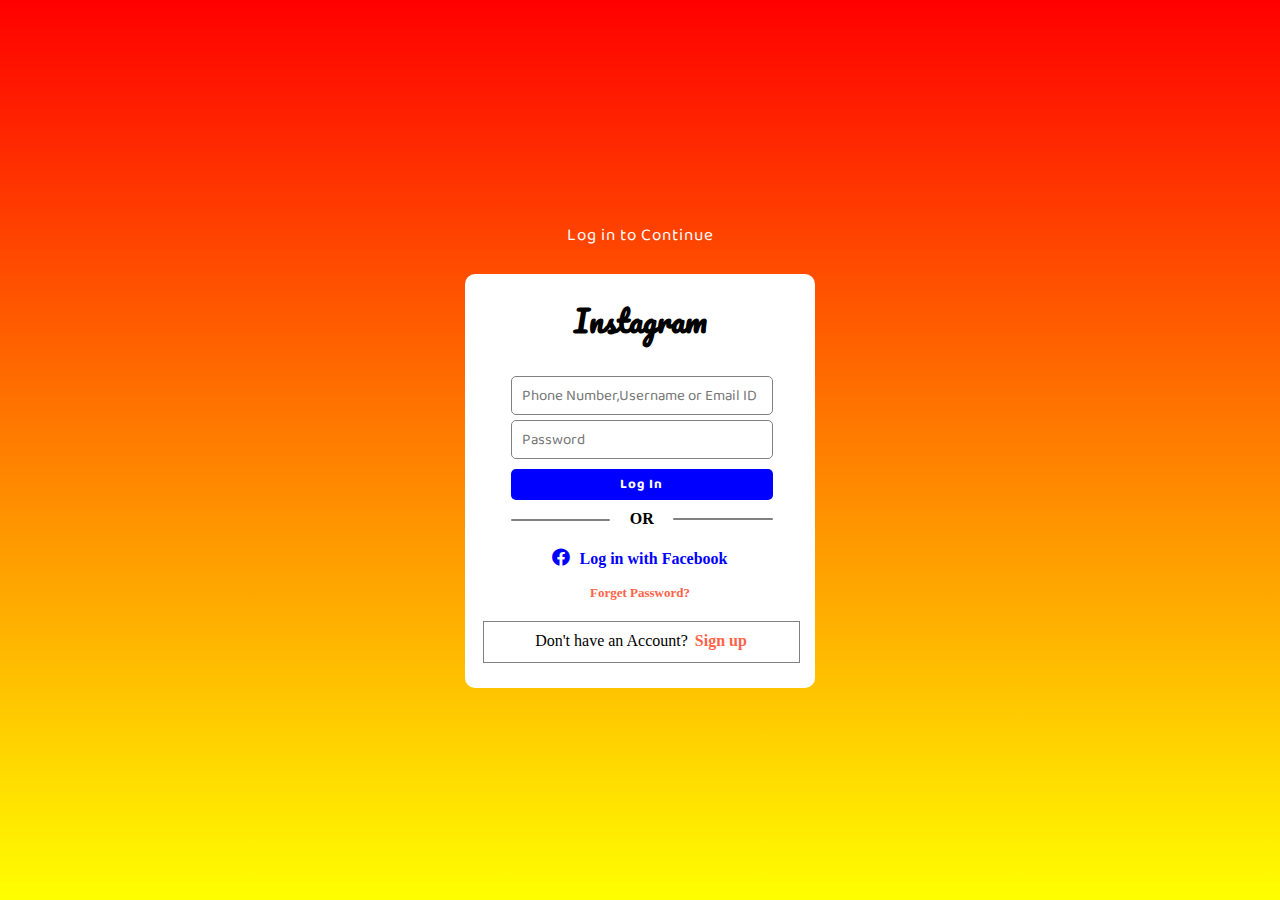
<file: index.html>
<!DOCTYPE html>
<html lang="en">
<head>
    <meta charset="UTF-8">
    <meta name="viewport" content="width=device-width, initial-scale=1.0">
    <title>Instagram</title>
    <link rel="shortcut icon" href="./logo.jpg" type="image/x-icon">

    <link rel="stylesheet" href="./style.css">

    <link href="https://cdnjs.cloudflare.com/ajax/libs/font-awesome/5.12.1/css/all.min.css" rel="stylesheet">

    <link href="https://fonts.googleapis.com/css2?family=Baloo+Bhai+2:wght@600&family=Pacifico&display=swap" rel="stylesheet">
</head>
<body>
    <div class="container">
        <div class="txt">Log in to Continue</div>

        <div class="page">
            <h2 class="insta">Instagram</h2>
            <form action="">
                <input required type="text" placeholder="Phone Number,Username or Email ID">
                <input required type="password" placeholder="Password">
                <button>Log In</button>
                <div class="option">OR</div>
            </form>

            <div class="fblink">
                <span class="fab fa-facebook"></span>
                <a href="">Log in with Facebook</a>
            </div>

            <div class="forget-id">
                <a href="">Forget Password?</a>
            </div>

            <div class="sign-up">
                <span class="txt1">Don't have an Account? <a href="./signup.html">Sign up</a> </span>
            </div>
        </div>
    </div>
</body>
</html>
</file>
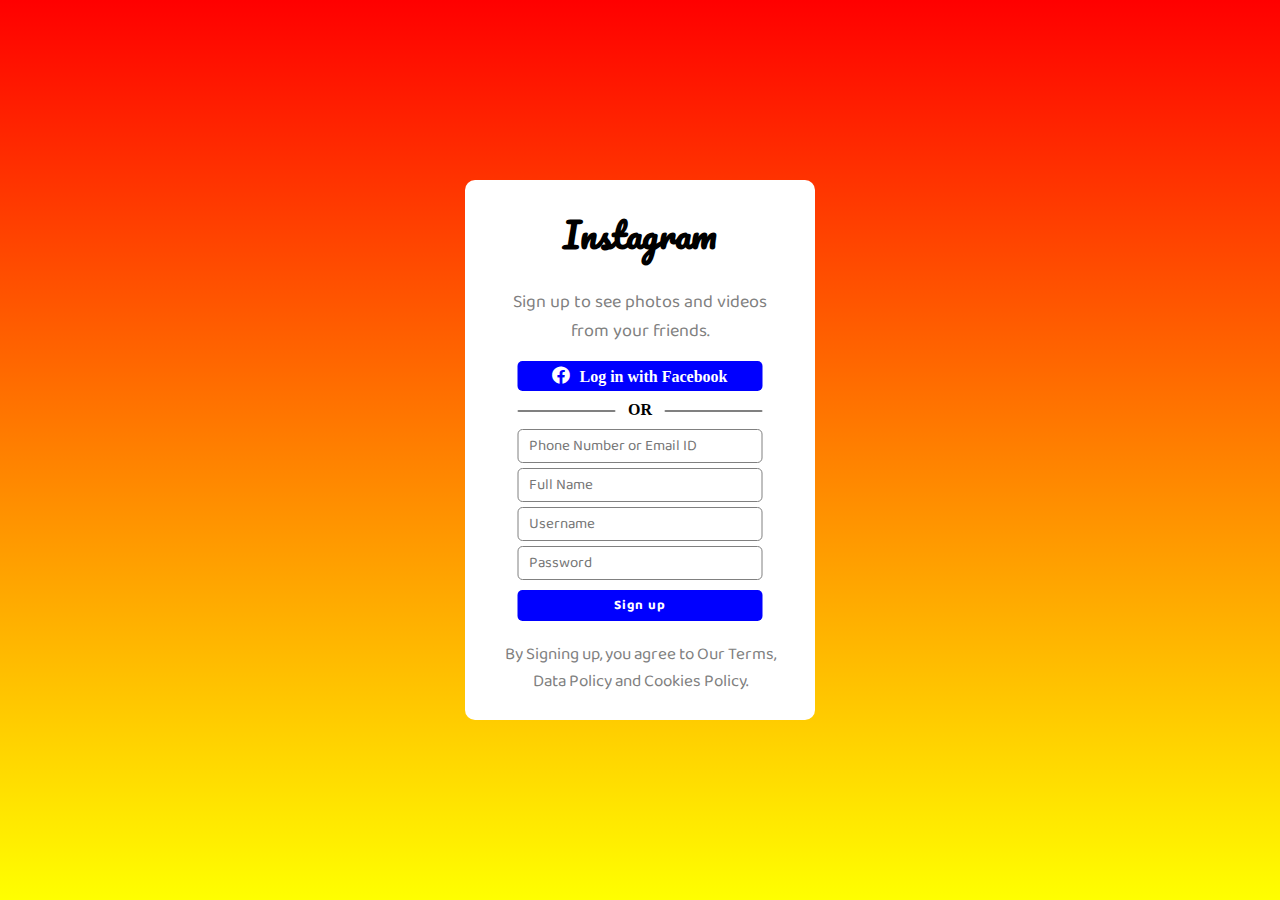
<file: signup.html>
<!DOCTYPE html>
<html lang="en">
<head>
    <meta charset="UTF-8">
    <meta name="viewport" content="width=device-width, initial-scale=1.0">
    <title>Sign up Instagram</title>
    <link rel="shortcut icon" href="./logo.jpg" type="image/x-icon">

    <link rel="stylesheet" href="./signup.css">

    <link href="https://cdnjs.cloudflare.com/ajax/libs/font-awesome/5.12.1/css/all.min.css" rel="stylesheet">

    <link href="https://fonts.googleapis.com/css2?family=Baloo+Bhai+2:wght@600&family=Pacifico&display=swap" rel="stylesheet">
</head>
<body>
    <div class="page">
        <h1 class="insta">Instagram</h1>

        <div class="txt1">
            <span>Sign up to see photos and videos from your friends.</span>
        </div>

        <form action="">
            <div class="fblink">
                <span class="fab fa-facebook"></span>
                <a href="">Log in with Facebook</a>
            </div>
            <div class="option">OR</div>
            <input required type="text" placeholder="Phone Number or Email ID">
            <input required type="text" placeholder="Full Name">
            <input required type="text" placeholder="Username">
            <input required type="password" placeholder="Password">
            <button>Sign up</button>
        </form>

        <div class="txt2">
            <span>By Signing up, you agree to Our Terms, Data Policy and Cookies Policy.</span>
        </div>
    </div>
</body>
</html>
</file>
<file: style.css>
/* Body */
body{
    margin: 0px;
    padding: 0px;
    display: flex;
    min-height: 100vh;
    align-items: center;
    justify-content: center;
    background: linear-gradient(
        red,
        yellow
    );
}

.container{
    text-align: center;
}
.txt{
    font-size: 17px;
    color: white;
    letter-spacing: 1px;
    margin: 10px;
    font-family: 'Baloo Bhai 2', cursive;
}
.page{
    width: 350px;
    background-color: white;
    border-radius: 10px;
    padding-bottom: 25px;
}


/* Instagram */
.insta{
    font-size: 30px;
    padding: 20px 0px;
    font-family: 'Pacifico', cursive;
}



/* Form */
form{
    width: 75%;
    display: flex;
    flex-direction: column;
    position: relative;
    top: -15px;
    left: 13%;
}

form input{
    font-size: 15px;
    height: 35px;
    margin-bottom: 5px;
    padding-left: 10px;
    border-radius: 5px;
    border: 1px solid gray;
    font-family: 'Baloo Bhai 2', cursive;
}
form input:hover{
    font-size: 17px;
    border: 1px solid black;
    background-color: ghostwhite;
    box-shadow: 3px 3px 10px gray;
    outline: none;
    transition: 0.4s ease;
}
input:hover::placeholder{
    font-size: 12px;
    transform: translateY(-10px);
}

form button{
    border: none;
    background-color: blue;
    color: white;
    font-weight: bold;
    padding: 5px 0px;
    margin-top: 5px;
    border-radius: 5px;
    letter-spacing: 1px;
    font-family: 'Baloo Bhai 2', cursive;
    cursor: pointer;
}

form .option{
    margin: 10px 0px;
    font-weight: bold;
    position: relative;
}
form .option:before{
    content: "";
    width: 38%;
    height: 2px;
    background-color: gray;
    position: absolute;
    top: 50%;
    left: 0px;
    border-radius: 50px;
}
form .option:after{
    content: "";
    width: 38%;
    height: 2px;
    background-color: gray;
    position: absolute;
    top: 50%;
    right: 0px;
    border-radius: 50px;
    transform: translateY(-50%);
}


/* Facebook link and logo */
.fblink{
    margin-top: -5px;
    width: 100%;
}
.fblink span{
    font-size: 18px;
    margin-right: 5px;
    color: blue;
}
.fblink a{
    color: blue;
    text-decoration: none;
    font-weight: bold;
}


/* Forget Password */
.forget-id{
    margin: 15px;
}
.forget-id a{
    text-decoration: none;
    color: tomato;
    font-size: 13px;
    font-weight: 600;
}


/* Sign-up */
.page .sign-up{
    width: 90%;
    height: 40px;
    border: 1px solid gray;
    position: relative;
    left: 5%;
    margin-top: 20px;
}
.sign-up .txt1{
    position: relative;
    top: 10px;
}
.sign-up a{
    color: tomato;
    font-weight: bold;
    text-decoration: none;
    margin-left: 3px;
}
</file>
<file: signup.css>
/* Body */
body{
    margin: 0px;
    padding: 0px;
    min-height: 100vh;
    display: flex;
    align-items: center;
    justify-content: center;
    background: linear-gradient(
        red,
        yellow
    );
}

.page{
    text-align: center;
    width: 350px;
    background-color: white;
    border-radius: 10px;
    padding-bottom: 25px;
}


/* Instagram */
.insta{
    font-size: 35px;
    font-family: 'Pacifico', cursive;
}


/* Sign up line */
.txt1{
    color: gray;
    padding: 0px 30px;
    font-size: 18px;
    font-family: 'Baloo Bhai 2', cursive;
}


/* Form */

/* Facebook link */
.fblink{
    margin-top: 15px;
    background-color: blue;
    padding: 5px 0px;
    border-radius: 5px;
}
.fblink span{
    font-size: 18px;
    margin-right: 5px;
    color: white;
}
.fblink a{
    color: white;
    text-decoration: none;
    font-weight: bold;
}


/* OR */
form .option{
    margin-top: 10px;
    margin-bottom: 10px;
    font-weight: bold;
    position: relative;
}
form .option:before{
    content: "";
    width: 40%;
    height: 2px;
    background-color: gray;
    position: absolute;
    top: 50%;
    left: 0px;
    border-radius: 10px;
}
form .option:after{
    content: "";
    width: 40%;
    height: 2px;
    background-color: gray;
    position: absolute;
    top: 50%;
    right: 0px;
    border-radius: 10px;
}


/* Inputs */
form{
    width: 70%;
    display: flex;
    flex-direction: column;
    position: relative;
    left: 50%;
    transform: translateX(-50%);
}

form input{
    font-size: 15px;
    height: 30px;
    margin-bottom: 5px;
    padding-left: 10px;
    border-radius: 5px;
    border: 1px solid gray;
    font-family: 'Baloo Bhai 2', cursive;
}
form input:hover{
    font-size: 17px;
    border: 1px solid black;
    background-color: ghostwhite;
    box-shadow: 3px 3px 10px gray;
    outline: none;
    transition: 0.4s ease;
}
input:hover::placeholder{
    font-size: 12px;
    transform: translateY(-10px);
}

form button{
    border: none;
    background-color: blue;
    color: white;
    font-weight: bold;
    padding: 5px 0px;
    margin-top: 5px;
    border-radius: 5px;
    letter-spacing: 1px;
    font-family: 'Baloo Bhai 2', cursive;
    cursor: pointer;
}


/* Policy line */
.txt2{
    color: gray;
    margin-top: 20px;
    padding: 0px 30px;
    font-size: 17px;
    font-family: 'Baloo Bhai 2', cursive;
}
</file>
